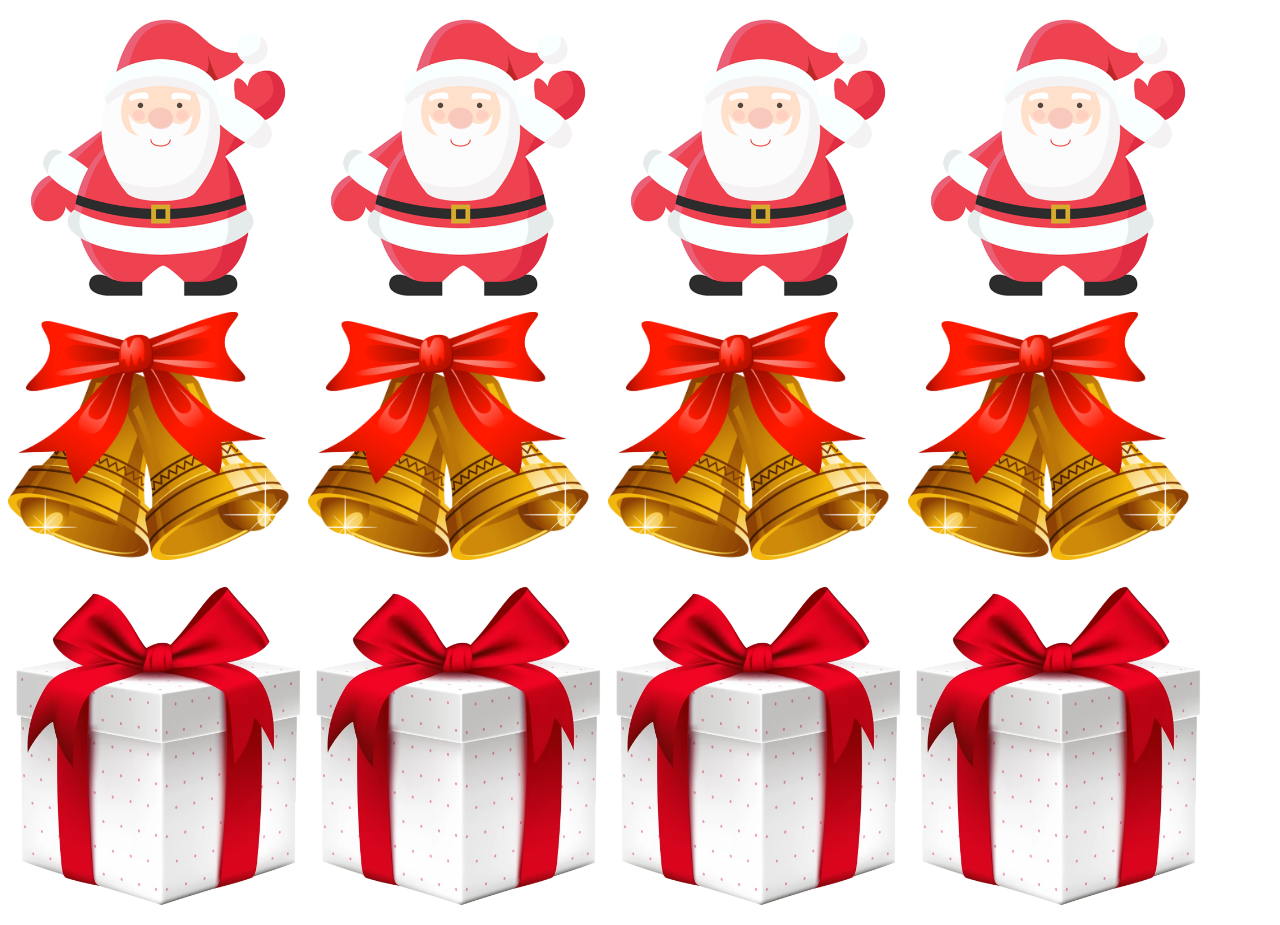
<file: basic/index.html>
<!DOCTYPE html>
<html>
<head>
	<title>Basic 1 and 2</title>

	<script
  src="https://code.jquery.com/jquery-3.5.1.js"></script>
</head>
<style>
#container {
	display: flex;
	flex-direction: column;
}

.row {
	display: flex;
	flex-direction: row;	
}

.row div {
		width: 300px;
}

img {
	width: 100%;
}
</style>
<body>


<div id="container">
	
	<div class="row">
		<div class ="santa"><img src="img/santa-claus.png" alt=""></div>
		<div class ="santa"><img src="img/santa-claus.png" alt=""></div>
		<div class ="santa"><img src="img/santa-claus.png" alt=""></div>
		<div class ="santa"><img src="img/santa-claus.png" alt=""></div>
	</div>
	<div class="row">
		<div class ="text"><img src="img/bell.png" alt="">
			<p></p></div>
		<div class ="text"><img src="img/bell.png" alt=""><p></p></div>
		<div class ="text"><img src="img/bell.png" alt=""><p></p></div>
		<div class ="text"><img src="img/bell.png" alt=""><p></p></div>
	</div>
	<div class="row">
		<div><img src="img/box.webp" alt=""></div>
		<div><img src="img/box.webp" alt=""></div>
		<div><img src="img/box.webp" alt=""></div>
		<div><img src="img/box.webp" alt=""></div>
	</div>

</div>
<script>
	$(document).ready(function(){
		$(".santa").on("click", function(){
			$(this).hide();
		})

		$(".text").on("click", function(){
			$("p").text("You clicked on the Christmas bell now you own me a candy");
		})



	})
	</script>
</body>
</html>
</file>
